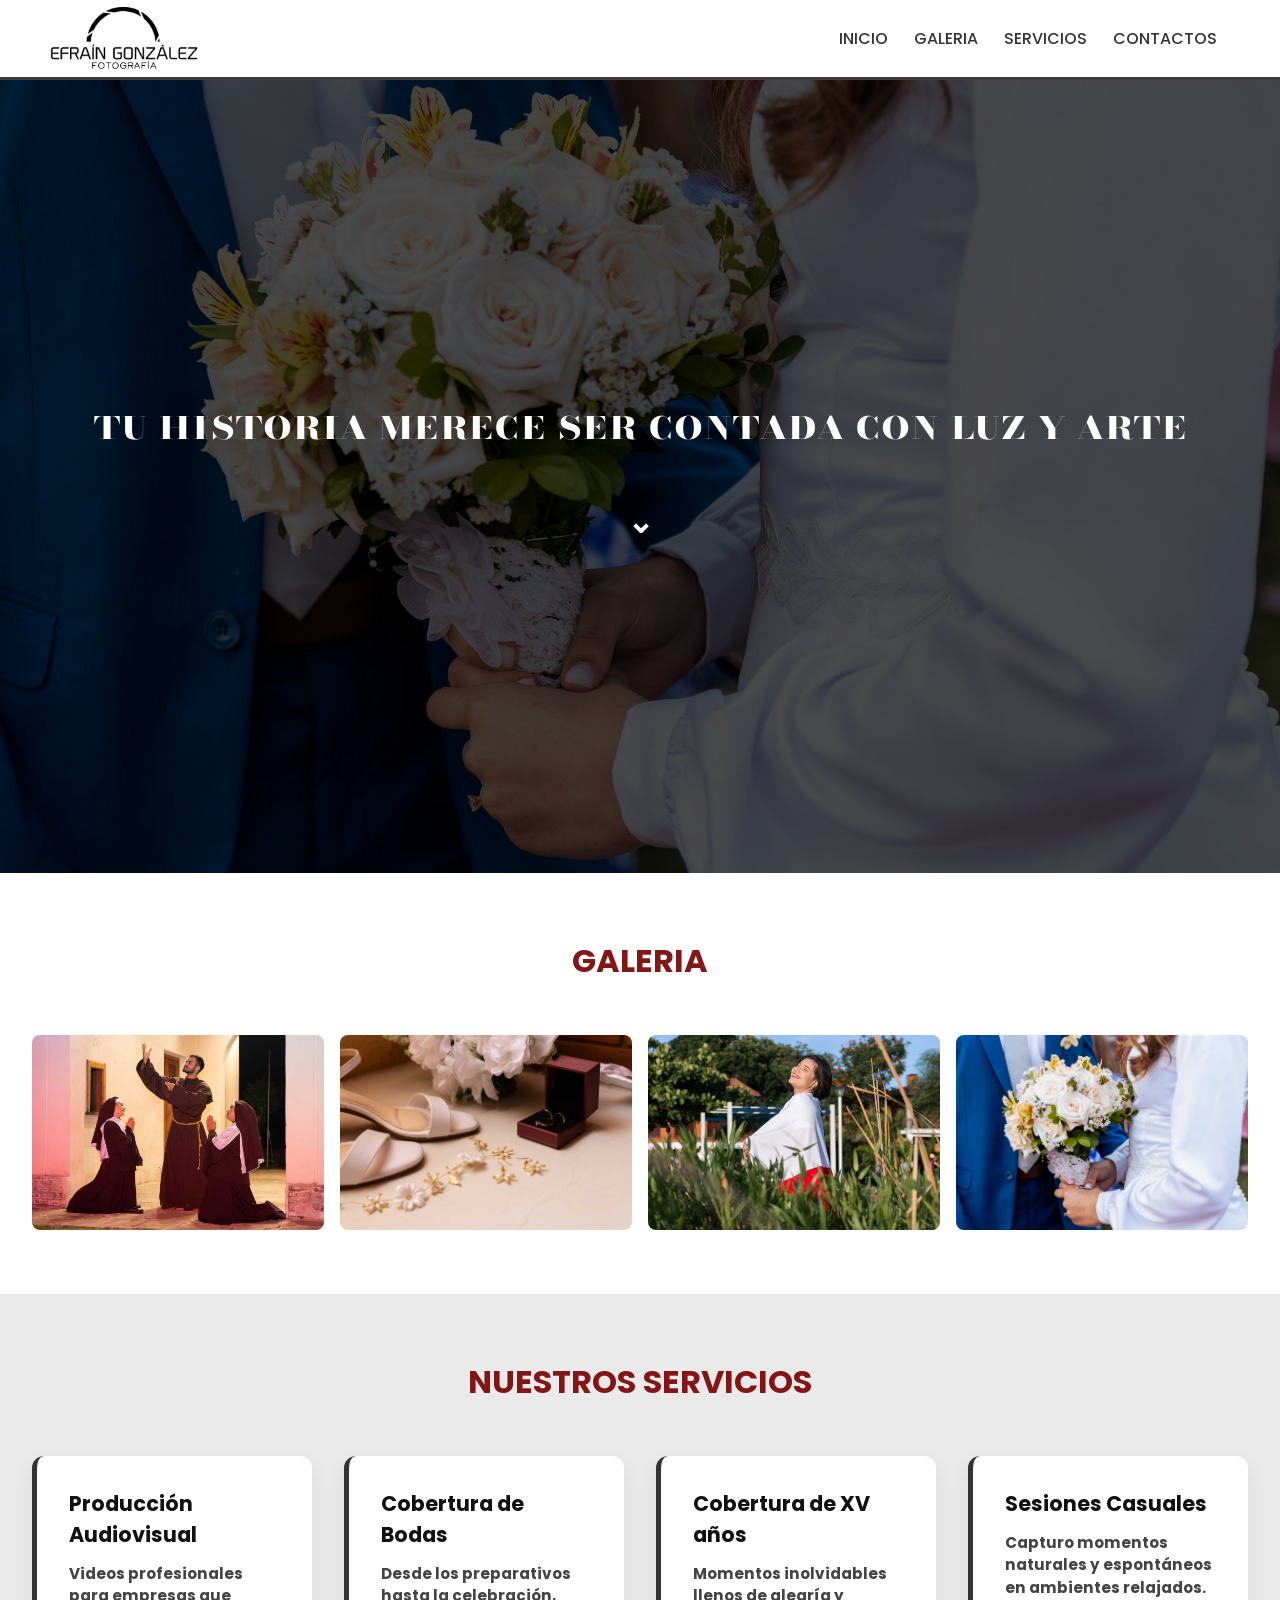
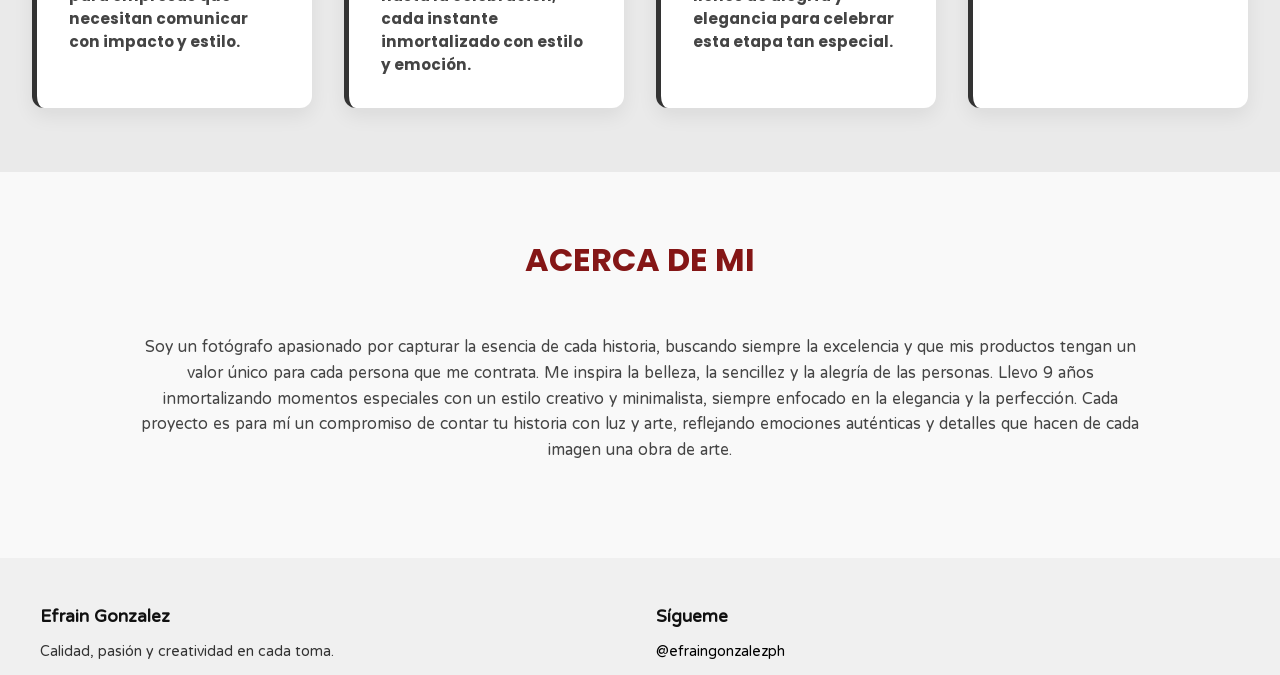
<file: src/index.html>
<!DOCTYPE html>
<html lang="es">

<head>
    <meta charset="UTF-8" />
    <meta name="viewport" content="width=device-width, initial-scale=1.0" />
    <title>Efrain Gonzalez</title>
    <link rel="stylesheet" href="styles/index.css"/>
    <style>
        @import url('https://fonts.googleapis.com/css2?family=Huninn&family=Poppins:ital,wght@0,100;0,200;0,300;0,400;0,500;0,600;0,700;0,800;0,900;1,100;1,200;1,300;1,400;1,500;1,600;1,700;1,800;1,900&display=swap');
        @import url('https://fonts.googleapis.com/css2?family=Bodoni+Moda+SC:ital,opsz,wght@0,6..96,400..900;1,6..96,400..900&family=Huninn&family=Poppins:ital,wght@0,100;0,200;0,300;0,400;0,500;0,600;0,700;0,800;0,900;1,100;1,200;1,300;1,400;1,500;1,600;1,700;1,800;1,900&display=swap');
    </style>
</head>

<body>
    <header class="navbar">
        <div class="logo-container">
            <img src="./assets/image/logo/logo1.png" alt="Logo de Efraín" class="logo">
        </div>
        <nav class="nav-links">
            <a href="#">INICIO</a>
            <a href="galeria.html">GALERIA</a>
            <a href="servicios.html">SERVICIOS</a>
            <a href="contact.html">CONTACTOS</a>   
        </nav>
    </header>

    <section class="Principal">
        <div class="Principal-content">
            <h1>tu historia merece ser contada con luz y arte</h1>
        </div>
        <div class="scroll-indicator">&#8964;</div>
    </section>

    <!-- Galería -->
    <section id="galeria" class="galeria-section">
        <h2 class="section-title">GALERIA</h2>
        <div class="galeria-grid">
            <img src="./assets/image/home/imagen1.jpg" alt="Foto 1" class="galeria-img" />
            <img src="./assets/image/home/imagen2.jpg" alt="Foto 2" class="galeria-img" />
            <img src="./assets/image/home/imagen3.jpg" alt="Foto 3" class="galeria-img" />
            <img src="./assets/image/home/imagen4.jpeg" alt="Foto 4" class="galeria-img" />
        </div>

    </section>

    <!-- Servicios -->
    <section id="servicios" class="servicios-section">
        <h2 class="section-title">NUESTROS SERVICIOS</h2>
        <div class="servicios-grid">
            <div class="servicio-card">
                <h3>Producción Audiovisual</h3>
                <p>Videos profesionales para empresas que necesitan comunicar con impacto y estilo.</p>
            </div>
            <div class="servicio-card">
                <h3>Cobertura de Bodas</h3>
                <p>Desde los preparativos hasta la celebración, cada instante inmortalizado con estilo y emoción.</p>
            </div>
            <div class="servicio-card">
                <h3>Cobertura de XV años</h3>
                <p>Momentos inolvidables llenos de alegría y elegancia para celebrar esta etapa tan especial.</p>
            </div>
            <div class="servicio-card">
                <h3>Sesiones Casuales</h3>
                <p>Capturo momentos naturales y espontáneos en ambientes relajados.</p>
            </div>
            
        </div>
    </section>

<section id="about" class="about-section">
    <div class="about-container">
        <div class="about-text">
            <h2 class="section-title">ACERCA DE MI</h2>
            <p>
                Soy un fotógrafo apasionado por capturar la esencia de cada historia, buscando siempre la excelencia y que mis productos tengan un valor único para cada persona que me contrata.  
                Me inspira la belleza, la sencillez y la alegría de las personas. Llevo 9 años inmortalizando momentos especiales con un estilo creativo y minimalista, siempre enfocado en la elegancia y la perfección.  
                Cada proyecto es para mí un compromiso de contar tu historia con luz y arte, reflejando emociones auténticas y detalles que hacen de cada imagen una obra de arte.
            </p>
        </div>
    </div>
</section>

<!-- Footer -->
<footer class="footer">
    <div class="footer-container">
        <div class="footer-info">
            <h4>Efrain Gonzalez</h4>
            <p>Calidad, pasión y creatividad en cada toma.</p>
        </div>

        <div class="footer-social">
            <h4>Sígueme</h4>
            <p><a href="https://www.instagram.com/efraingonzalezph/" target="_blank" rel="noopener" class="contact-link">@efraingonzalezph</a></p>
        </div>
    </div>
</footer>

</body>

</html>
</file>
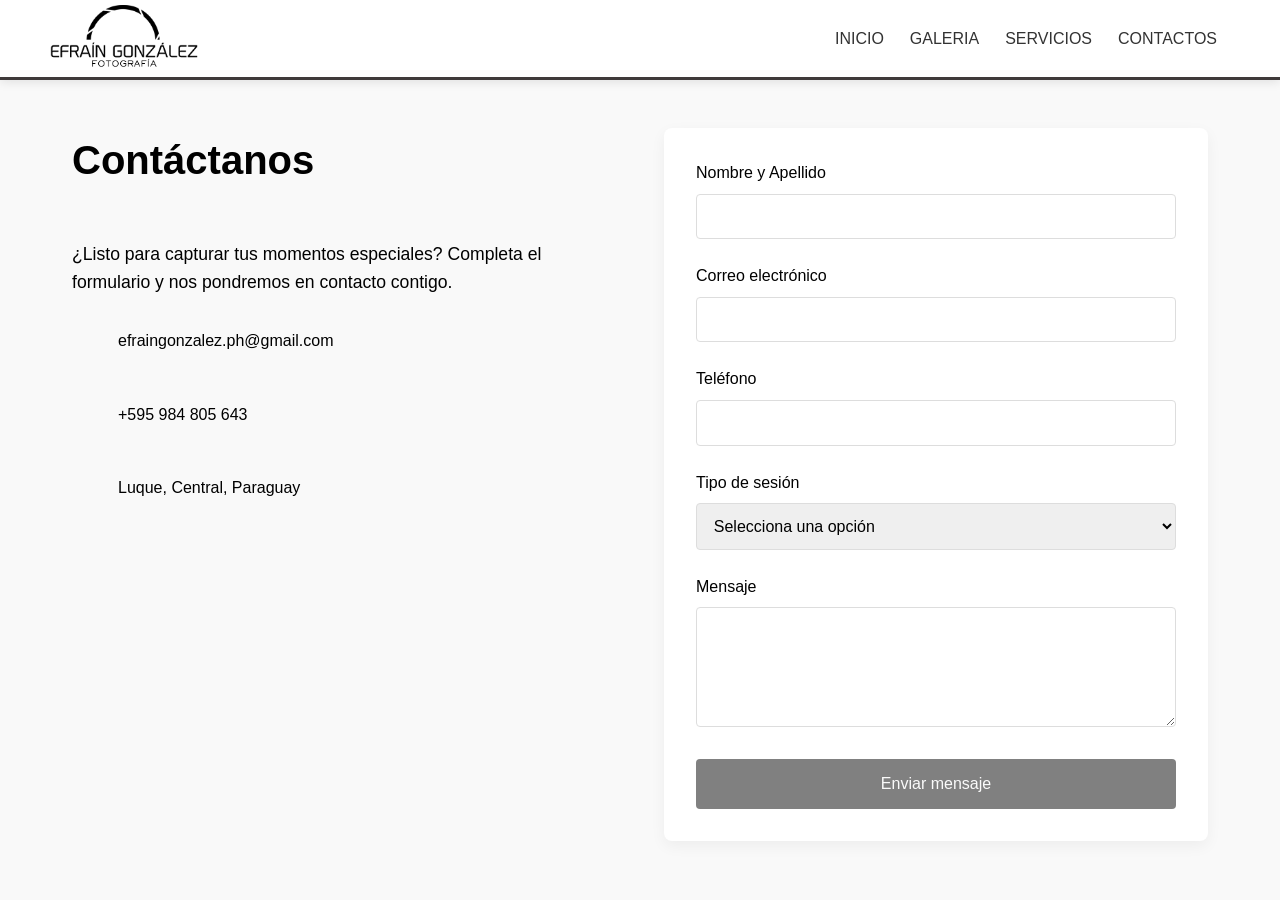
<file: src/contact.html>
<!DOCTYPE html>
<html lang="es">
<head>
    <meta charset="UTF-8" />
    <meta name="viewport" content="width=device-width, initial-scale=1.0" />
    <title>Efrain Gonzalez</title>
    <link rel="stylesheet" href="styles/contact.css"/>
    <style>
        @import url('https://fonts.googleapis.com/css2?family=Huninn&family=Poppins:ital,wght@0,100;0,200;0,300;0,400;0,500;0,600;0,700;0,800;0,900;1,100;1,200;1,300;1,400;1,500;1,600;1,700;1,800;1,900&display=swap');
        @import url('https://fonts.googleapis.com/css2?family=Bodoni+Moda+SC:ital,opsz,wght@0,6..96,400..900;1,6..96,400..900&family=Huninn&family=Poppins:ital,wght@0,100;0,200;0,300;0,400;0,500;0,600;0,700;0,800;0,900;1,100;1,200;1,300;1,400;1,500;1,600;1,700;1,800;1,900&display=swap');
    </style>
</head>
<body>
    <header class="navbar">
        <div class="logo-container">
            <img src="./assets/image/logo/logo1.png" alt="Logo de Efraín" class="logo">
        </div>
        <nav class="nav-links">
            <a href="index.html">INICIO</a>
            <a href="galeria.html">GALERIA</a>
            <a href="servicios.html">SERVICIOS</a>
            <a href="contact.html">CONTACTOS</a>   
        </nav>
    </header>

    <main class="contact-container">
        <div class="contact-info">
            <h1>Contáctanos</h1>
            <p>¿Listo para capturar tus momentos especiales? Completa el formulario y nos pondremos en contacto contigo.</p>
            
            <div class="info-item">
                <i class="fas fa-envelope"></i>
                <span>efraingonzalez.ph@gmail.com</span>
            </div>
            
            <div class="info-item">
                <i class="fas fa-phone"></i>
                <span>+595 984 805 643</span>
            </div>
            
            <div class="info-item">
                <i class="fas fa-map-marker-alt"></i>
                <span>Luque, Central, Paraguay</span>
            </div>
        </div>

        <form class="contact-form">
            <div class="form-group">
                <label for="name">Nombre y Apellido</label>
                <input type="text" id="name" required>
            </div>
            
            <div class="form-group">
                <label for="email">Correo electrónico</label>
                <input type="email" id="email" required>
            </div>
            
            <div class="form-group">
                <label for="phone">Teléfono</label>
                <input type="tel" id="phone">
            </div>
            
            <div class="form-group">
                <label for="service">Tipo de sesión</label>
                <select id="service">
                    <option value="">Selecciona una opción</option>
                    <option value="bodas">Bodas</option>
                    <option value="retratos">Retratos</option>
                    <option value="retratos">Sesiones de Fotos</option>
                    <option value="productos">Fotografía de productos</option>
                    <option value="eventos">Eventos corporativos</option>
                    <option value="otros">Otros</option>
                </select>
            </div>
            
            <div class="form-group">
                <label for="message">Mensaje</label>
                <textarea id="message" rows="5" required></textarea>
            </div>
            
            <button type="submit">Enviar mensaje</button>
        </form>
    </main>
</body>
</html>
</file>
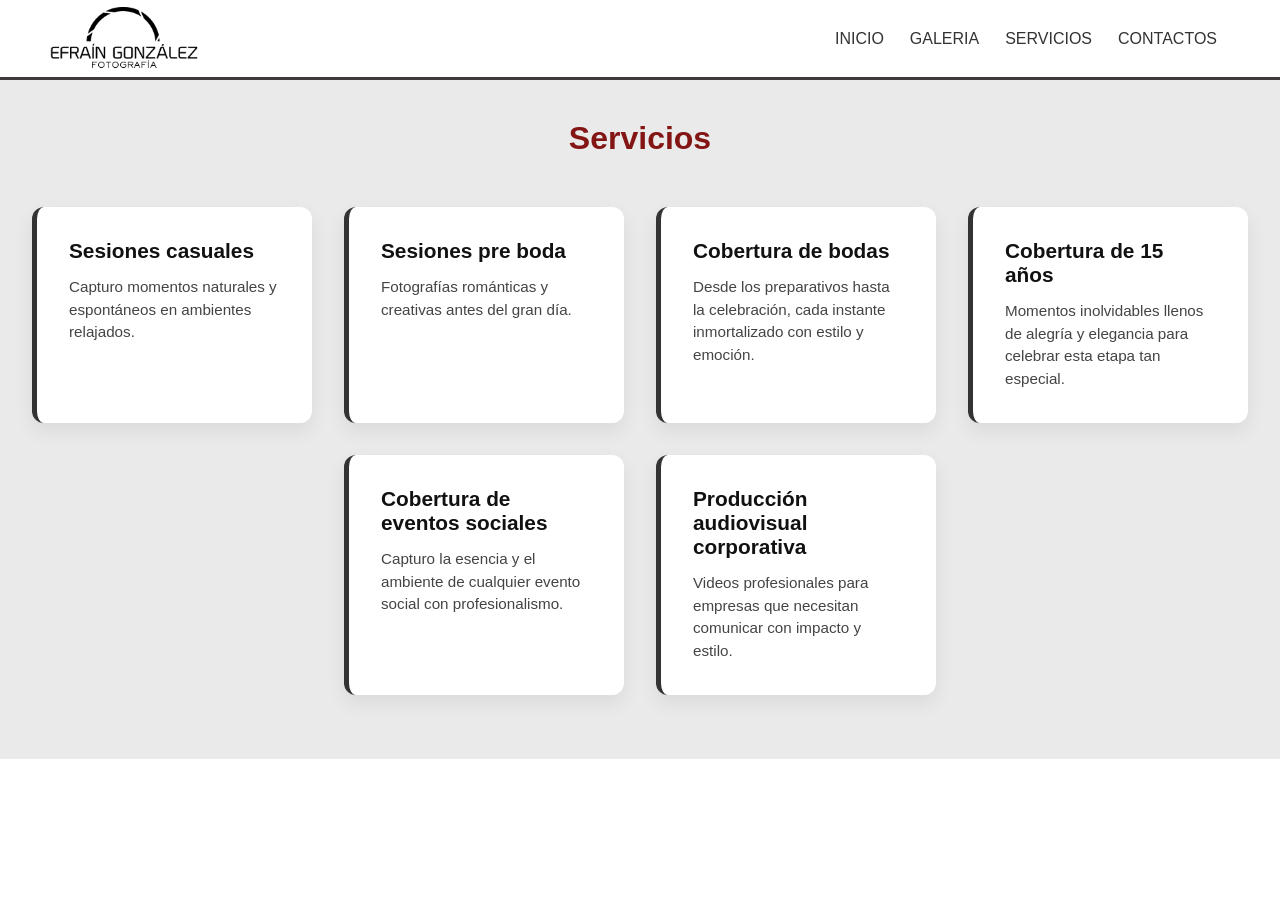
<file: src/servicios.html>
<!DOCTYPE html>
<html lang="es">

<head>
  <meta charset="UTF-8" />
  <meta name="viewport" content="width=device-width, initial-scale=1" />
  <title>Efrain Gonzalez - Servicios</title>
  <link href="https://fonts.googleapis.com/css2?family=Great+Vibes&family=Montserrat&display=swap" rel="stylesheet" />
  <link rel="stylesheet" href="./styles/servicios.css" />
</head>

<body>
  <header class="navbar">
    <div class="logo-container">
      <img src="./assets/image/logo/logo1.png" alt="Logo de Efraín" class="logo">
    </div>
    <nav class="nav-links">
      <a href="./index.html">INICIO</a>
      <a href="galeria.html">GALERIA</a>
      <a href="./servicios.html">SERVICIOS</a>
      <a href="./contact.html">CONTACTOS</a>
    </nav>
  </header>

  <main>
    <section class="servicios-section">
      <h2 class="section-title">Servicios</h2>
      <div class="servicios-grid">
        <div class="servicio-card">
          <h3>Sesiones casuales</h3>
          <p>Capturo momentos naturales y espontáneos en ambientes relajados.</p>
        </div>
        <div class="servicio-card">
          <h3>Sesiones pre boda</h3>
          <p>Fotografías románticas y creativas antes del gran día.</p>
        </div>
        <div class="servicio-card">
          <h3>Cobertura de bodas</h3>
          <p>Desde los preparativos hasta la celebración, cada instante inmortalizado con estilo y emoción.</p>
        </div>
        <div class="servicio-card">
          <h3>Cobertura de 15 años</h3>
          <p>Momentos inolvidables llenos de alegría y elegancia para celebrar esta etapa tan especial.</p>
        </div>
        <div class="servicio-card">
          <h3>Cobertura de eventos sociales</h3>
          <p>Capturo la esencia y el ambiente de cualquier evento social con profesionalismo.</p>
        </div>
        <div class="servicio-card">
          <h3>Producción audiovisual corporativa</h3>
          <p>Videos profesionales para empresas que necesitan comunicar con impacto y estilo.</p>
        </div>
      </div>
    </section>
  </main>
</body>

</html>
</file>
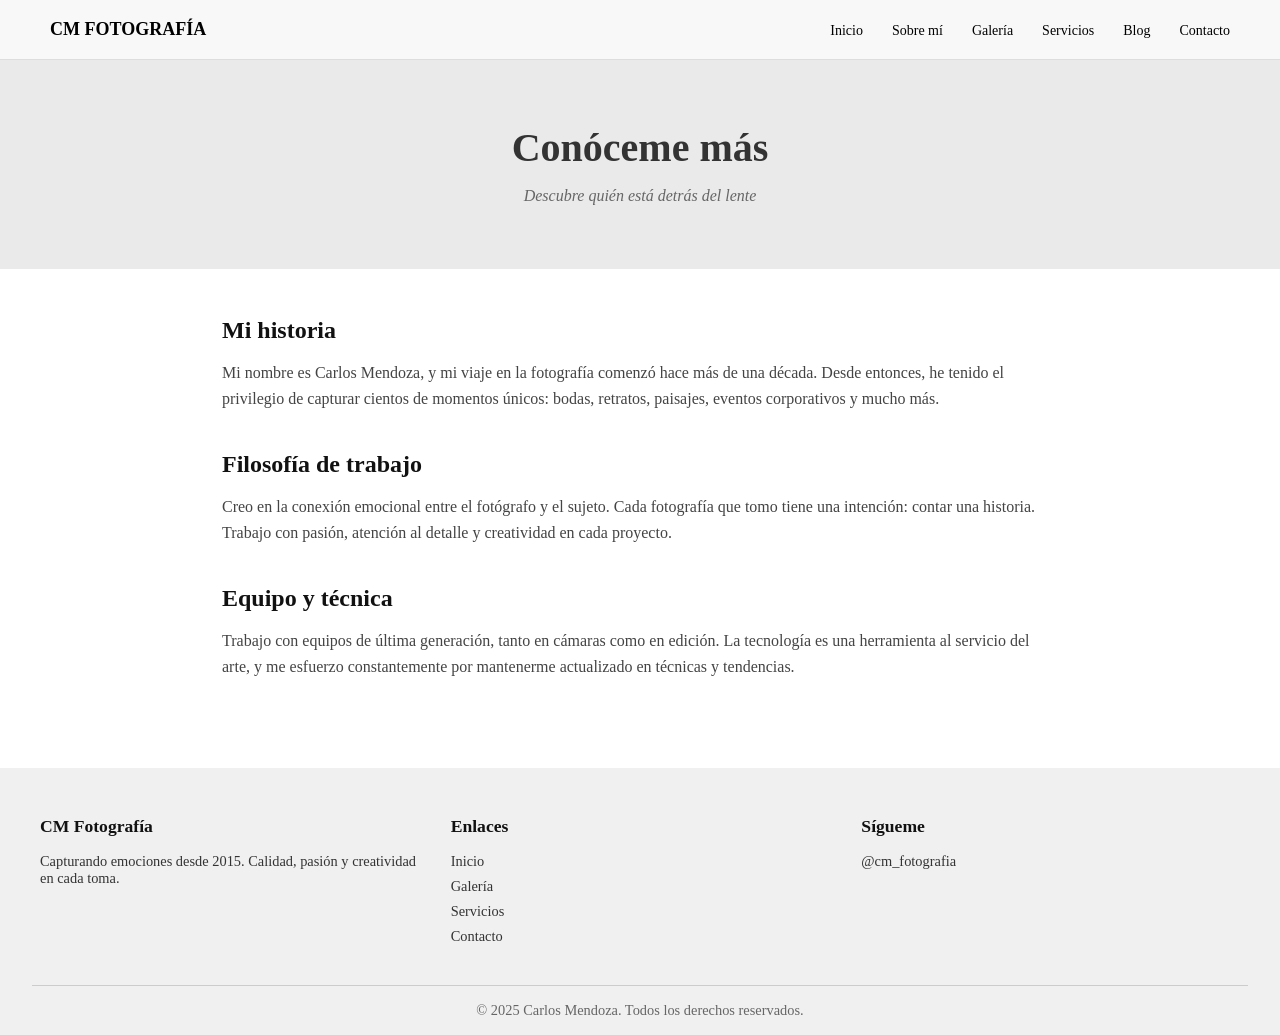
<file: src/pages/about/about.html>
<!DOCTYPE html>
<html lang="es">

<head>
    <meta charset="UTF-8" />
    <meta name="viewport" content="width=device-width, initial-scale=1.0" />
    <title>Sobre mí - CM Fotografía</title>
    <link rel="stylesheet" href="./about.css" />
</head>

<body>
    <!-- Header (puedes copiar este desde index.html) -->
    <header class="navbar">
        <div class="logo">CM FOTOGRAFÍA</div>
        <nav class="nav-links">
            <a href="index.html">Inicio</a>
            <a href="about.html">Sobre mí</a>
            <a href="index.html#galeria">Galería</a>
            <a href="index.html#servicios">Servicios</a>
            <a href="#">Blog</a>
            <a href="index.html#contacto">Contacto</a>
        </nav>
    </header>

    <!-- Detalle About -->
    <main class="about-detail">
        <section class="about-hero">
            <h1>Conóceme más</h1>
            <p>Descubre quién está detrás del lente</p>
        </section>

        <section class="about-content">
            <div class="about-paragraph">
                <h2>Mi historia</h2>
                <p>
                    Mi nombre es Carlos Mendoza, y mi viaje en la fotografía comenzó hace más de una década. Desde
                    entonces, he tenido el privilegio de capturar cientos de momentos únicos: bodas, retratos, paisajes,
                    eventos corporativos y mucho más.
                </p>
            </div>

            <div class="about-paragraph">
                <h2>Filosofía de trabajo</h2>
                <p>
                    Creo en la conexión emocional entre el fotógrafo y el sujeto. Cada fotografía que tomo tiene una
                    intención: contar una historia. Trabajo con pasión, atención al detalle y creatividad en cada
                    proyecto.
                </p>
            </div>

            <div class="about-paragraph">
                <h2>Equipo y técnica</h2>
                <p>
                    Trabajo con equipos de última generación, tanto en cámaras como en edición. La tecnología es una
                    herramienta al servicio del arte, y me esfuerzo constantemente por mantenerme actualizado en
                    técnicas y tendencias.
                </p>
            </div>
        </section>
    </main>

    <!-- Footer (también copiado de index.html) -->
    <footer class="footer">
        <div class="footer-container">
            <div class="footer-info">
                <h4>CM Fotografía</h4>
                <p>Capturando emociones desde 2015. Calidad, pasión y creatividad en cada toma.</p>
            </div>
            <div class="footer-links">
                <h4>Enlaces</h4>
                <ul>
                    <li><a href="index.html">Inicio</a></li>
                    <li><a href="index.html#galeria">Galería</a></li>
                    <li><a href="index.html#servicios">Servicios</a></li>
                    <li><a href="index.html#contacto">Contacto</a></li>
                </ul>
            </div>
            <div class="footer-social">
                <h4>Sígueme</h4>
                <p>@cm_fotografia</p>
            </div>
        </div>
        <div class="footer-bottom">
            <p>&copy; 2025 Carlos Mendoza. Todos los derechos reservados.</p>
        </div>
    </footer>

</body>

</html>
</file>
<file: src/styles/index.css>
/* Reset */
* {
    margin: 0;
    padding: 0;
    box-sizing: border-box;
}

body,
html {
    font-family: 'Huninn', sans-serif;
    scroll-behavior: smooth;
    color: white;
}

/* Barra de Navegacion */
.logo {
    color: #000000;
    width: 150px;   
    height: auto;
    margin-top: 18px;
}

.nav-links {
    font-family: 'Poppins', sans-serif;
    color: #000000;
    font-weight: 100;
    display: flex;
    align-items: center;
}

.navbar {
    position: fixed;
    top: 0;
    width: 100%;
    height: 80px;
    background: #ffffff;
    display: flex;
    justify-content: space-between;
    align-items: center;
    padding: 0 50px;
    border-bottom: 3px solid #3f3a3a;
    z-index: 1000;
}

.nav-links a {
    padding: 5px 8px;
    margin: 0 5px;
    text-decoration: none;
    color: #333;
    font-size: 16px;
    font-weight: 500;
    border-radius: 30px;
    transition: all 0.2s ease;
    position: relative;
}

.nav-links a:hover {
    background-color: #f1f1f1;
    color: #0e0000;
    transform: translateY(-5px);  
}

/* Primera sección de la página */
.Principal {
    font-family: "Bodoni Moda SC", serif;
    font-weight: 800;
    font-size: 30px;
    position: relative;
    height: 97vh;
    display: flex;
    flex-direction: column;
    justify-content: center;
    align-items: center;
    text-align: center;
    overflow: hidden;
    padding-top: 60px;
    color: rgb(255, 255, 255);
}

.Principal::before {
    content: '';
    position: absolute;
    top: 0;
    left: 0;
    width: 100%;
    height: 100%;
    background: url('../assets/image/home/imagen4.jpeg') no-repeat center center/cover;
    filter: brightness(30%);
    z-index: -1;
}

.Principal-content {
    z-index: 1;
}

.scroll-indicator {
    font-size: 2rem;
    margin-top: 40px;
    animation: bounce 2s infinite;
}

@keyframes bounce {
    0%,
    100% {
        transform: translateY(0px);
    }

    50% {
        transform: translateY(30px);
    }
}

.section-title {
    font-family: 'Poppins', sans-serif;
    font-weight: 700;
    font-size: 2rem;
    color: rgba(126, 11, 11, 0.952);
    text-align: center;
    font-size: 700;
    margin-bottom: 50px;
}

.galeria-section,
.servicios-section {
    font-family: 'Poppins', sans-serif;
    font-weight: 700;
    font-size: 2rem;
    padding: 4rem 2rem;
    background-color: #ffffff;
}

.galeria-grid {
    display: grid;
    grid-template-columns: repeat(auto-fit, minmax(250px, 1fr));
    gap: 1rem;
}

.galeria-img {
    width: 100%;
    height: auto;
    border-radius: 8px;
    object-fit: cover;
}

.servicios-section {
    padding: 4rem 2rem;
    background-color: #eaeaea;
}
.servicios-grid {
    display: flex;
    flex-wrap: wrap;
    gap: 2rem;
    justify-content: center;
    margin-top: 2rem;
}

.servicio-card {
        background-color: #ffffff;
        border-left: 5px solid #333;
        border-radius: 12px;
        padding: 2rem;
        width: 280px;
        box-shadow: 0 8px 20px rgba(0, 0, 0, 0.07);
        text-align: left;
        transition: transform 0.3s ease, box-shadow 0.3s ease;
    }
    
    .servicio-card:hover {
        transform: translateY(-5px);
        box-shadow: 0 12px 24px rgba(0, 0, 0, 0.1);
    }
    
    .servicio-card h3 {
        font-size: 1.3rem;
        color: #111;
        margin-bottom: 0.8rem;
    }
    
    .servicio-card p {
        font-size: 0.95rem;
        color: #444;
        line-height: 1.5;
    }
    
    /* Inspiracion */
    
    .inspiracion-section {
        padding: 4rem 2rem;
    background-color: #fff;
}

.inspiracion-grid {
    display: grid;
    grid-template-columns: repeat(auto-fit, minmax(250px, 1fr));
    gap: 2rem;
    margin-top: 2rem;
}

.inspiracion-card {
    background-color: #f0f0f0;
    border-radius: 8px;
    overflow: hidden;
        box-shadow: 0 2px 8px rgba(0, 0, 0, 0.05);
    text-align: center;
    padding-bottom: 1rem;
    }
    
    .inspiracion-img {
        width: 100%;
        height: 200px;
        object-fit: cover;
    }
    
    .inspiracion-card p {
        margin-top: 1rem;
        padding: 0 1rem;
        color: #333;
        font-size: 0.95rem;
        }

.about-section {
    background-color: #f9f9f9;
    padding: 4rem 2rem;
}

.about-container {
    max-width: 1000px;
    margin: 0 auto;
    text-align: center;
}

.about-text p {
    font-size: 1rem;
    color: #444;
    margin-bottom: 2rem;
    line-height: 1.6;
}

.about-button {
    display: inline-block;
    background-color: #111;
    color: #fff;
    padding: 0.75rem 1.5rem;
    border-radius: 25px;
    text-decoration: none;
    font-weight: bold;
    transition: background-color 0.3s ease;
}

.about-button:hover {
    background-color: #333;
}
.footer {
    background-color: #f0f0f0;
    color: #333;
    padding: 3rem 2rem 1rem;
    font-size: 0.9rem;
}

.footer-container {
    display: flex;
    flex-wrap: wrap;
    justify-content: space-between;
    gap: 2rem;
    max-width: 1200px;
    margin: 0 auto;
}
        
.footer h4 {
    font-size: 1.1rem;
    margin-bottom: 1rem;
    color: #111;
}

.footer-info,
.footer-links,
.footer-social {
    flex: 1 1 250px;
}

.footer-links ul {
    list-style: none;
    padding: 0;
}

.footer-links li {
    margin-bottom: 0.5rem;
}

.footer-links a {
    color: #333;
    text-decoration: none;
}

.footer-links a:hover {
    text-decoration: underline;
}

.footer-bottom {
    text-align: center;
    margin-top: 2rem;
    padding-top: 1rem;
    border-top: 1px solid #ccc;
    color: #666;
}

.contact-link {
    color: #000000;
    text-decoration: none;
    transition: color 0.3s ease;
}
</file>
<file: src/styles/contact.css>
/* Estilos base */

* {
    margin: 0;
    padding: 0;
    box-sizing: border-box;
    font-family: 'Segoe UI', Tahoma, Geneva, Verdana, sans-serif;
}

body {
    background-color: #f9f9f9;
    color: var(--dark);
    line-height: 1.6;
}

/* Header */
header {
    background-color: white;
    box-shadow: 0 2px 10px rgba(0, 0, 0, 0.1);
    padding: 1rem 2rem;
}

.logo {
    color: #000000;
    width: 150px;   
    height: auto;
    margin-top: 18px;
}

.nav-links {
    font-family: 'Poppins', sans-serif;
    color: #000000;
    font-weight: 100;
    display: flex;
    align-items: center;
}

.navbar {
    top: 0;
    width: 100%;
    height: 80px;
    background: #ffffff;
    display: flex;
    justify-content: space-between;
    align-items: center;
    padding: 0 50px;
    border-bottom: 3px solid #3f3a3a;
    z-index: 1000;
}

.nav-links a {
    padding: 5px 8px;
    margin: 0 5px;
    text-decoration: none;
    color: #333;
    font-size: 16px;
    font-weight: 500;
    border-radius: 30px;
    transition: all 0.2s ease;
    position: relative;
}

.nav-links a:hover {
    background-color: #f1f1f1;
    color: #0e0000;
    transform: translateY(-5px);  
}

/* Contenedor principal */
.contact-container {
    display: grid;
    grid-template-columns: 1fr 1fr;
    max-width: 1200px;
    margin: 3rem auto;
    padding: 0 2rem;
    gap: 3rem;
}

/* Información de contacto */
.contact-info {
    display: flex;
    flex-direction: column;
    gap: 2rem;
}

.contact-info h1 {
    font-size: 2.5rem;
    color: var(--primary);
    margin-bottom: 1rem;
}

.contact-info p {
    color: var(--gray);
    font-size: 1.1rem;
}

.info-item {
    display: flex;
    align-items: center;
    gap: 1rem;
    margin-bottom: 1rem;
}

.info-item i {
    color: var(--secondary);
    font-size: 1.2rem;
    width: 30px;
    text-align: center;
}

/* Formulario */
.contact-form {
    background-color: white;
    padding: 2rem;
    border-radius: 8px;
    box-shadow: 0 5px 15px rgba(0, 0, 0, 0.05);
}

.form-group {
    margin-bottom: 1.5rem;
}

.form-group label {
    display: block;
    margin-bottom: 0.5rem;
    font-weight: 500;
    color: var(--dark);
}

.form-group input,
.form-group select,
.form-group textarea {
    width: 100%;
    padding: 0.8rem;
    border: 1px solid #ddd;
    border-radius: 4px;
    font-size: 1rem;
    transition: border 0.3s ease;
}

.form-group input:focus,
.form-group select:focus,
.form-group textarea:focus {
    outline: none;
    border-color: var(--secondary);
}

textarea {
    resize: vertical;
    min-height: 120px;
}

button {
    background-color: #808080;  
    color: rgb(250, 250, 250);
    border: none;
    padding: 1rem 2rem;
    font-size: 1rem;
    font-weight: 500;
    border-radius: 4px;
    cursor: pointer;
    transition: background-color 0.3s ease;
    width: 100%;
}

button:hover {
    background-color: #c0392b;
}

/* Responsive */
@media (max-width: 768px) {
    .contact-container {
        grid-template-columns: 1fr;
    }
}
</file>
<file: src/styles/servicios.css>
/* Reset */
* {
    margin: 0;
    padding: 0;
    box-sizing: border-box;
}

body,
html {
    font-family: 'Huninn', sans-serif;
    scroll-behavior: smooth;
    color: white;
    background-color: #fff;
}

.logo {
    color: #000000;
    width: 150px;
    height: auto;
    margin-top: 18px;
}

.nav-links {
    font-family: 'Poppins', sans-serif;
    color: #000000;
    font-weight: 100;
    display: flex;
    align-items: center;
}

.navbar {
    position: fixed;
    top: 0;
    width: 100%;
    height: 80px;
    background: #ffffff;
    display: flex;
    justify-content: space-between;
    align-items: center;
    padding: 0 50px;
    border-bottom: 3px solid #3f3a3a;
    z-index: 1000;
}

.nav-links a {
    padding: 5px 8px;
    margin: 0 5px;
    text-decoration: none;
    color: #333;
    font-size: 16px;
    font-weight: 500;
    border-radius: 30px;
    transition: all 0.2s ease;
    position: relative;
}

.nav-links a:hover {
    background-color: #f1f1f1;
    color: #0e0000;
    transform: translateY(-5px);
}

/* Sección Servicios */
.servicios-section {
    padding: 120px 2rem 4rem;
    background-color: #eaeaea;
    text-align: center;
}

.section-title {
    font-family: 'Poppins', sans-serif;
    font-weight: 700;
    font-size: 2rem;
    color: rgba(126, 11, 11, 0.952);
    margin-bottom: 50px;
}

.servicios-grid {
    display: flex;
    flex-wrap: wrap;
    gap: 2rem;
    justify-content: center;
    margin-top: 2rem;
}

.servicio-card {
    background-color: #ffffff;
    border-left: 5px solid #333;
    border-radius: 12px;
    padding: 2rem;
    width: 280px;
    box-shadow: 0 8px 20px rgba(0, 0, 0, 0.07);
    text-align: left;
    transition: transform 0.3s ease, box-shadow 0.3s ease;
}

.servicio-card:hover {
    transform: translateY(-5px);
    box-shadow: 0 12px 24px rgba(0, 0, 0, 0.1);
}

.servicio-card h3 {
    font-size: 1.3rem;
    color: #111;
    margin-bottom: 0.8rem;
}

.servicio-card p {
    font-size: 0.95rem;
    color: #444;
    line-height: 1.5;
}
</file>
<file: src/pages/about/about.css>
/* Reset */
* {
    margin: 0;
    padding: 0;
    box-sizing: border-box;
}

body,
html {
    font-family: 'Georgia', serif;
    scroll-behavior: smooth;
    color: white;
}

/* Navbar */
.navbar {
    position: fixed;
    top: 0;
    width: 100%;
    height: 60px;
    background: #f8f8f8;
    display: flex;
    justify-content: space-between;
    align-items: center;
    padding: 0 50px;
    border-bottom: 1px solid #ddd;
    z-index: 1000;
}

.logo {
    font-weight: bold;
    font-size: 18px;
    color: #000;
}

.nav-links a {
    margin-left: 25px;
    text-decoration: none;
    color: #000;
    font-size: 14px;
}


.about-detail {
    padding-top: 60px;
    /* evitar que el header tape el contenido */
    background-color: #fff;
    color: #333;
    font-family: 'Georgia', serif;
}

.about-hero {
    background-color: #eaeaea;
    padding: 4rem 2rem;
    text-align: center;
}

.about-hero h1 {
    font-size: 2.5rem;
    margin-bottom: 1rem;
}

.about-hero p {
    font-style: italic;
    color: #666;
}

.about-content {
    max-width: 900px;
    margin: 0 auto;
    padding: 3rem 2rem;
}

.about-paragraph {
    margin-bottom: 2.5rem;
}

.about-paragraph h2 {
    font-size: 1.5rem;
    color: #111;
    margin-bottom: 1rem;
}

.about-paragraph p {
    font-size: 1rem;
    line-height: 1.6;
    color: #444;
}



.footer {
    background-color: #f0f0f0;
    color: #333;
    padding: 3rem 2rem 1rem;
    font-size: 0.9rem;
}

.footer-container {
    display: flex;
    flex-wrap: wrap;
    justify-content: space-between;
    gap: 2rem;
    max-width: 1200px;
    margin: 0 auto;
}

.footer h4 {
    font-size: 1.1rem;
    margin-bottom: 1rem;
    color: #111;
}

.footer-info,
.footer-links,
.footer-social {
    flex: 1 1 250px;
}

.footer-links ul {
    list-style: none;
    padding: 0;
}

.footer-links li {
    margin-bottom: 0.5rem;
}

.footer-links a {
    color: #333;
    text-decoration: none;
}

.footer-links a:hover {
    text-decoration: underline;
}

.footer-bottom {
    text-align: center;
    margin-top: 2rem;
    padding-top: 1rem;
    border-top: 1px solid #ccc;
    color: #666;
}
</file>
